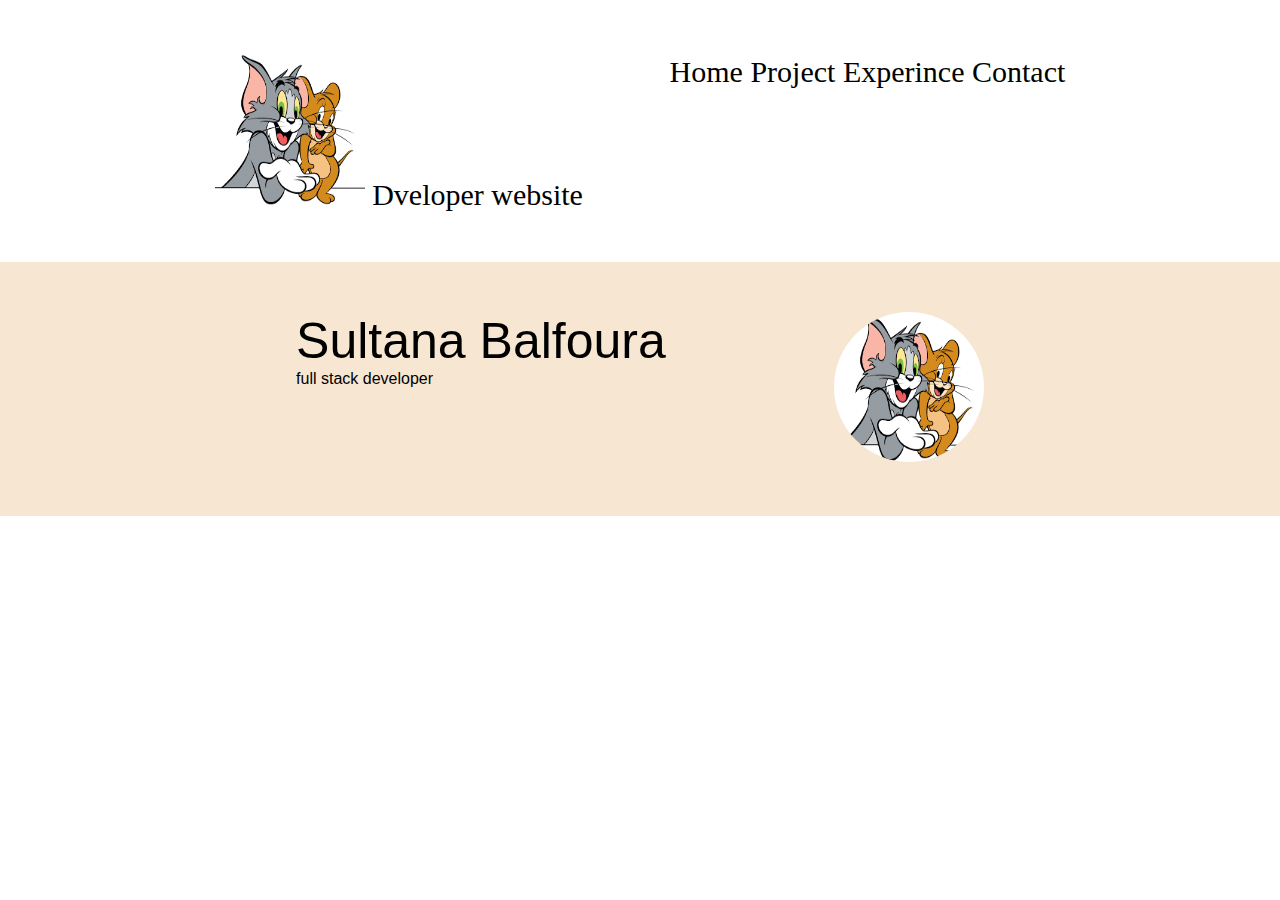
<file: Day02/index.html>
<!DOCTYPE html>
<html lang="en">
<head>
    <meta charset="UTF-8">
    <meta name="viewport" content="width=device-width, initial-scale=1.0">
    <link rel="stylesheet" href="./Assets/CSS/index.css">
    <title>Hello world</title>
</head>
<body>
    <div class="sec-1">
        <div class="nav container">
            <div class="logo">
                <img src="./Assets/image/download.png" alt="logo">
                Dveloper website
            </div>
            <div class="links">
                <a href="">Home </a>
                <a href="">Project</a>
                <a href="">Experince</a>
                <a href="">Contact</a>
            </div>
        </div> 
    </div>
    <div class="sec-2">
        <div class="sec-2-flx container">
            <div class="text">
                Sultana Balfoura
                <p class="small">full stack developer</p>
            </div>
            <div class="personal"><img src="./Assets/image/download.png" alt=""></div>
        </div>
    </div>

</body>
</html>
</file>
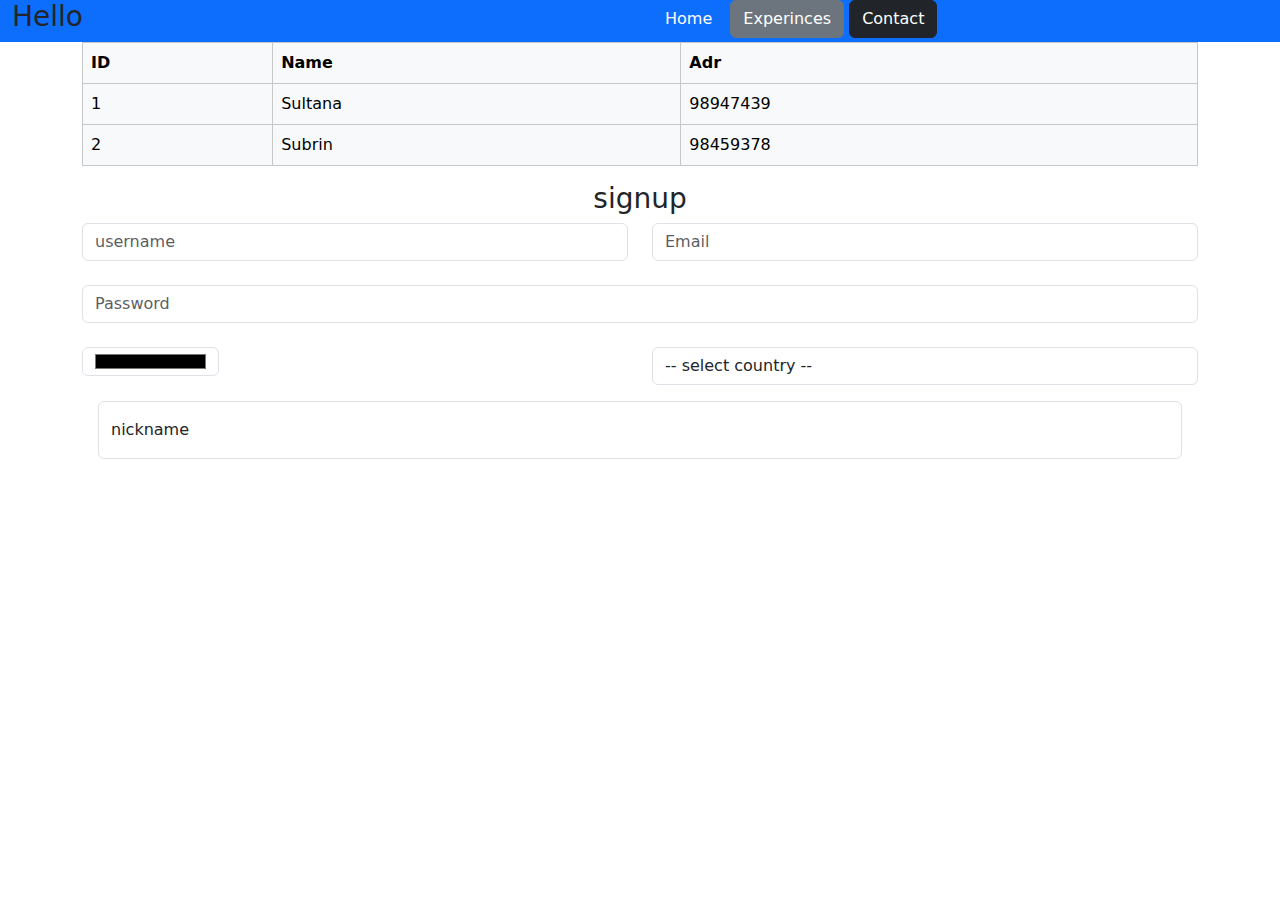
<file: day04/index.html>
<!DOCTYPE html>
<html lang="en">
<head>
    <meta charset="UTF-8">
    <meta name="viewport" content="width=, initial-scale=1.0">
    <link rel="stylesheet" href="./Assets/CSS/bootstrap.min.css">
    <title>Document</title>
</head>
<body>
    <div class="container-fluid bg-primary">
        <div class="row">
            <div class="col">
                <h3>Hello</h3>
            </div>
            <div class="col">
                <a href="" class="btn btn-primary">Home</a>
                <a href="" class="btn btn-secondary">Experinces</a>
                <a href="" class="btn btn-dark">Contact</a>
            </div>
        </div>
    </div>
    <div class="container">
        <table class="table table-bordered table-hover table-light">
            <thead>
                <th>ID</th>
                <th>Name</th>
                <th>Adr</th>
            </thead>
            <tbody>
                <tr>
                    <td>1</td>
                    <td>Sultana</td>
                    <td>98947439</td>
                </tr>
                <tr>
                    <td>2</td>
                    <td>Subrin</td>
                    <td>98459378</td>
                </tr>
            </tbody>
        </table>
    </div>
    <div class="container">
        <form action="">
            <h3 class="text-center">signup</h3>
            <div class="row">
                <div class="col">
                    <input type="text" class="form-control" placeholder="username" >
                </div>
                <div class="col">
                    <input type="email" class="form-control" placeholder="Email">
                </div>
            </div>
            <div class="row">
                <div class="col gy-4">
                    <input type="password" class="form-control" placeholder="Password">
                </div>
            </div>
            <div class="row">
                <div class="col gy-4">
                    <input type="color" class="form-control w-25 h-75">
                </div>
                <div class="col gy-4">
                    <select name="country" id="" class="form-control">
                        <option value="">-- select country --</option>
                        <option value="Oman">Oman</option>
                        <option value="UAE">UAE</option>
                        <option value="SA">SA</option>
                    </select>
                </div>
            </div>
            <div class="row">
                <div class="col m-3">
                    <div class="form-floating">
                        <input type="text" class="form-control" id="nickname" placeholder="nickname">
                        <label for="nickname">nickname</label>
                    </div>
                </div>
            </div>
        </form>
    </div>
    <script src="./Assets/js/bootstrap.bundle.min.js"></script>
</body>
</html>
</file>
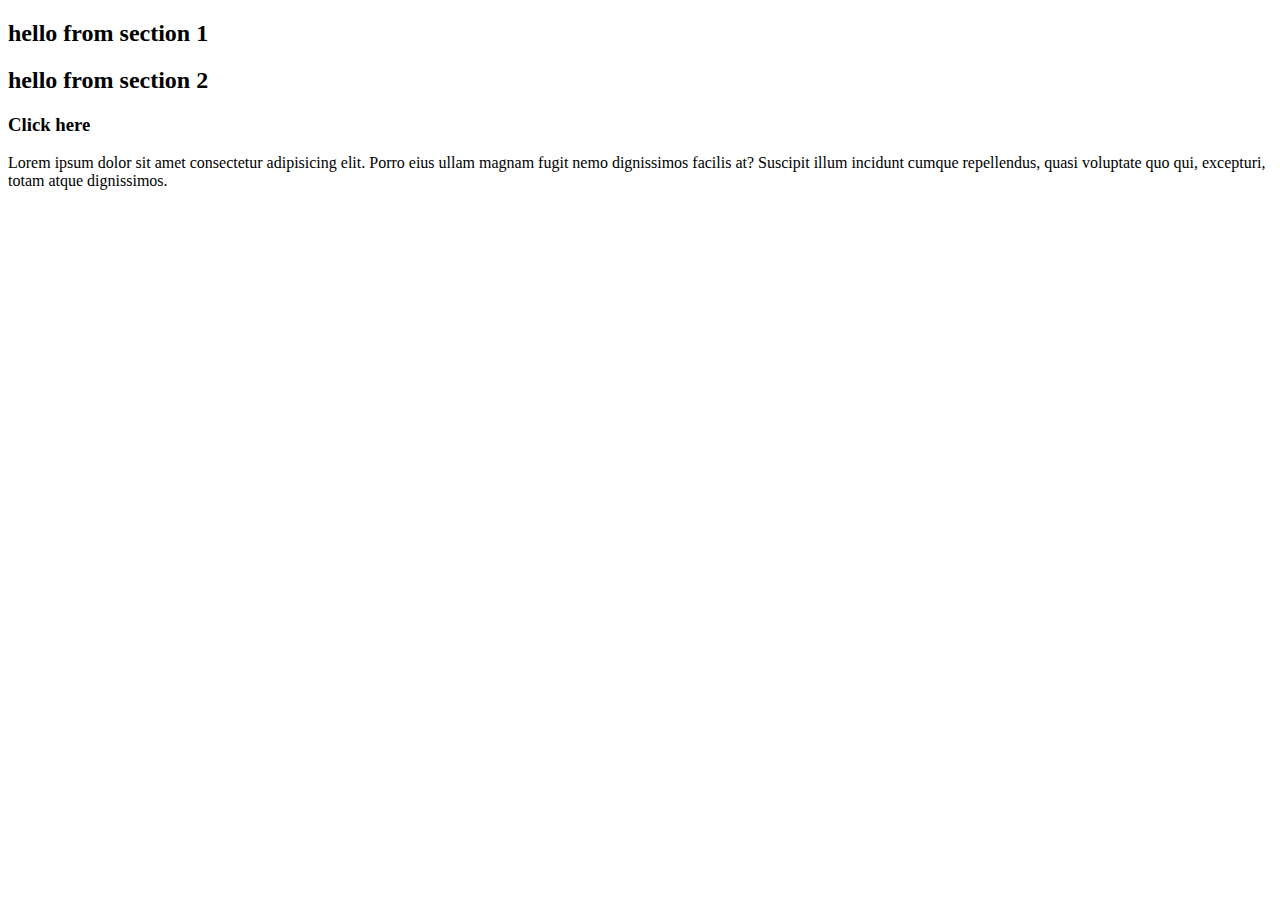
<file: Day05/index.html>
<!DOCTYPE html>
<html lang="en">
<head>
    <meta charset="UTF-8">
    <meta name="viewport" content="width=device-width, initial-scale=1.0">
    <title>JavaScript</title>
</head>
<body>
    <div class="nav">
        <div class="sec sec-1">
            <h2>hello from section 1</h2>
        </div>
        <div class="sec section-2">
            <h2>hello from section 2</h2>
        </div>
    </div>
    <div id="main">
        <h3 class="hhh">Click here </h3>
        <p>Lorem ipsum dolor sit amet consectetur adipisicing elit. Porro eius ullam magnam fugit nemo dignissimos facilis at? Suscipit illum incidunt cumque repellendus, quasi voluptate quo qui, excepturi, totam atque dignissimos.</p>
    </div>
    <script src="./Assets/js/index.js"></script>
</body>
</html>
</file>
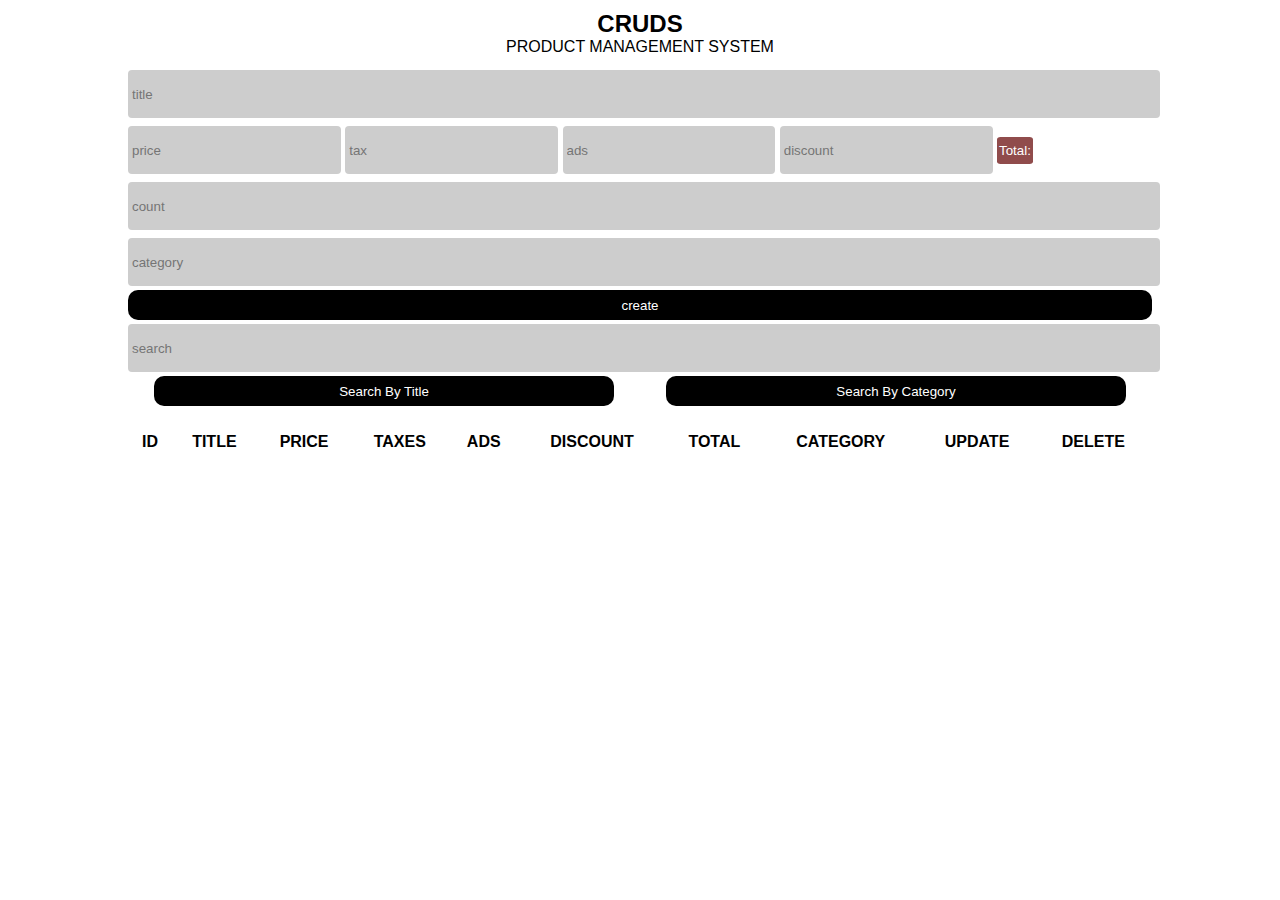
<file: Day06/index.html>
<!DOCTYPE html>
<html lang="en">
<head>
    <meta charset="UTF-8">
    <meta name="viewport" content="width=device-width, initial-scale=1.0">
    <link rel="stylesheet" href="./assets/css/index.css">
    <title>CRUDS</title>
</head>
<body>
    <div class="container">
        <div class="head">
            <h2>cruds</h2>
            <p>product management system</p>
        </div>

        <div class="input">
            <input type="text" id="title" placeholder="title">
            <div class="price">
                <input onkeyup="getTotal()" type="number" id="price" placeholder="price">
                <input onkeyup="getTotal()" type="number" id="tax" placeholder="tax">
                <input onkeyup="getTotal()" type="number" id="ads" placeholder="ads">
                <input onkeyup="getTotal()" type="number" id="discount" placeholder="discount">
                <small id="total"></small>
            </div>
            <input type="number" id="count" placeholder="count">
            <input type="text" id="category" placeholder="category">
            <button id="submit"> create </button>
        </div>

        <div class="output">
            <input onkeyup="searchData(this.value)" type="text" id="search" placeholder="search">
            
            <div class="search">
                <button onclick="getSearchMood(this.id)" id="searchTitle"> Search By Title</button>
                <button onclick="getSearchMood(this.id)" id="searchcat"> Search By Category</button>
            </div>
        </div>

        <div id="deleteAll">

        </div>
        
        <table>
            <thead>
                <th>ID</th>
                <th>Title</th>
                <th>price</th>
                <th>taxes</th>
                <th>ads</th>
                <th>discount</th>
                <th>Total</th>
                <th>category</th>
                <th>update</th>
                <th>delete</th>
            </thead>
            <tbody id="tbody">
                <!-- <td>1</td>
                <td>samsuge</td>
                <td>2334</td>
                <td>20</td>
                <td>234</td>
                <td>34</td>
                <td>290</td>
                <td>phone</td>
                <td><button id="update"> update </button></td>
                <td><button id="delete"> delete </button></td> -->
            </tbody>
        </table>
    </div>


    <script src="./assets/js/index.js"></script>
</body>
</html>
</file>
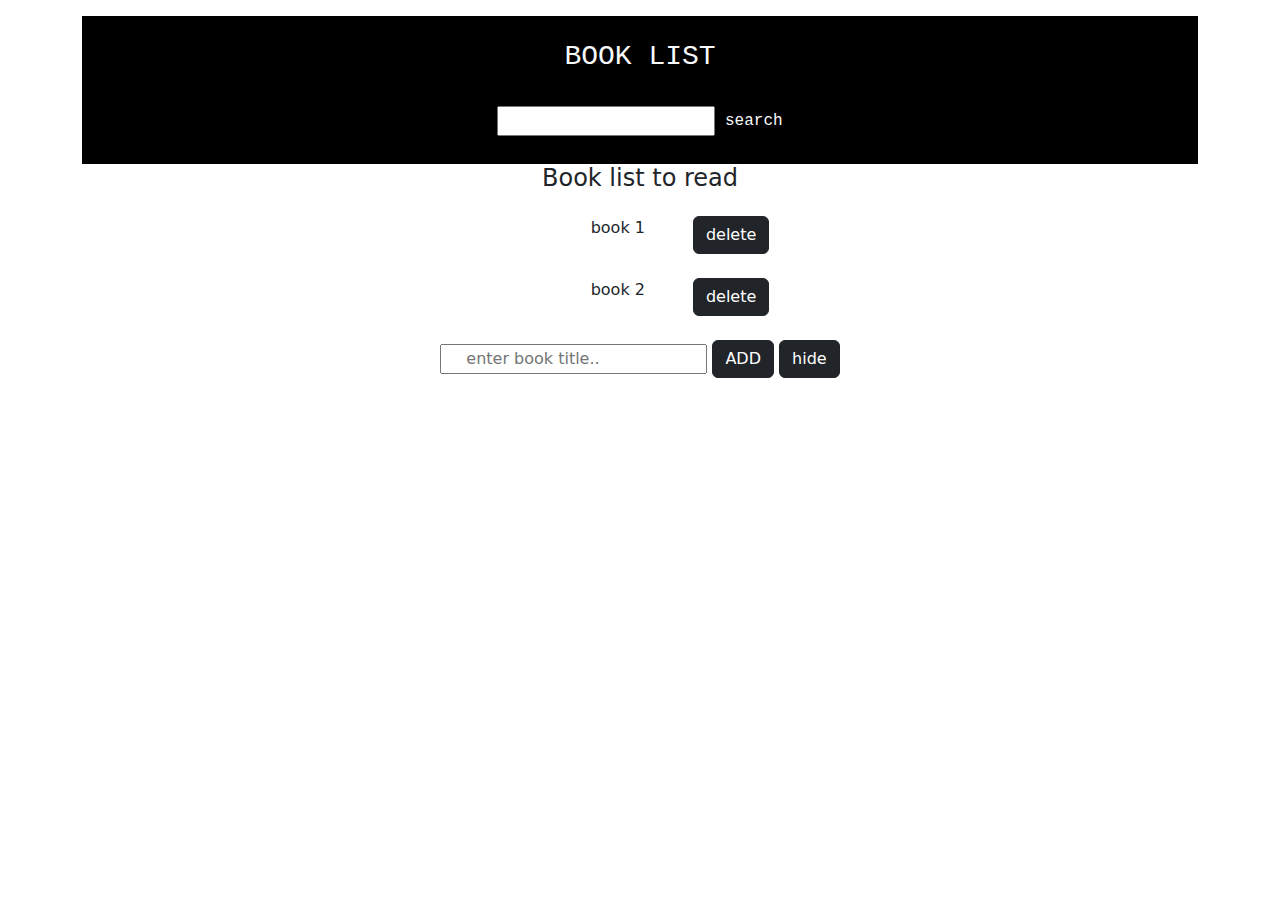
<file: Day07/index.html>
<!DOCTYPE html>
<html lang="en">
<head>
    <meta charset="UTF-8">
    <meta name="viewport" content="width=device-width, initial-scale=1.0">
    <link rel="stylesheet" href="./assets/css/bootstrap.min.css">
    <link rel="stylesheet" href="./assets/css/index.css">
    <title>Book System</title>
</head>
<body>
    <div class="container text-center my-3 ">
        <div class="font-monospace bg-black text-light pb-1 ">
            <div class="py-4">
                <h3>BOOK LIST</h3>
            </div>
            <div class="mb-4">
                <input type="text" id="search" >
                <label for="search"> search</label>
            </div>
        </div>
        <div class="">
            <h4>Book list to read</h4>
            <ul id="booklist">
                <li class="d-flex align-content-center justify-content-center px-5 my-4" id="lilist">
                    <span class="mx-5">book 1</span>
                    <span class="btn btn-dark" id="deletebtn"> delete </span>
                    <!-- <span>Book 1</span>
                    <span class="btn btn-dark "> Delete</span> -->
                </li>
                <li class="d-flex align-content-center justify-content-center px-5 my-4" id="lilist">
                    <span class="mx-5">book 2</span>
                    <span class="btn btn-dark" id="deletebtn"> delete </span>
                    <!-- <span>Book 1</span>
                    <span class="btn btn-dark "> Delete</span> -->
                </li>
            </ul>
        </div>
        <div class="add px-4">
            <input type="text" id="bookname" class="px-4 w-25" placeholder="enter book title..">
            <button class="btn btn-dark" id="addbtn"> ADD </button>
            <button class="btn btn-dark" id="hide"> hide </button>
        </div>
    </div>
    
    <script src="./assets/js/index.js"></script>
    <script src="./assets/js/bootstrap.min.js"></script>
</body>
</html>
</file>
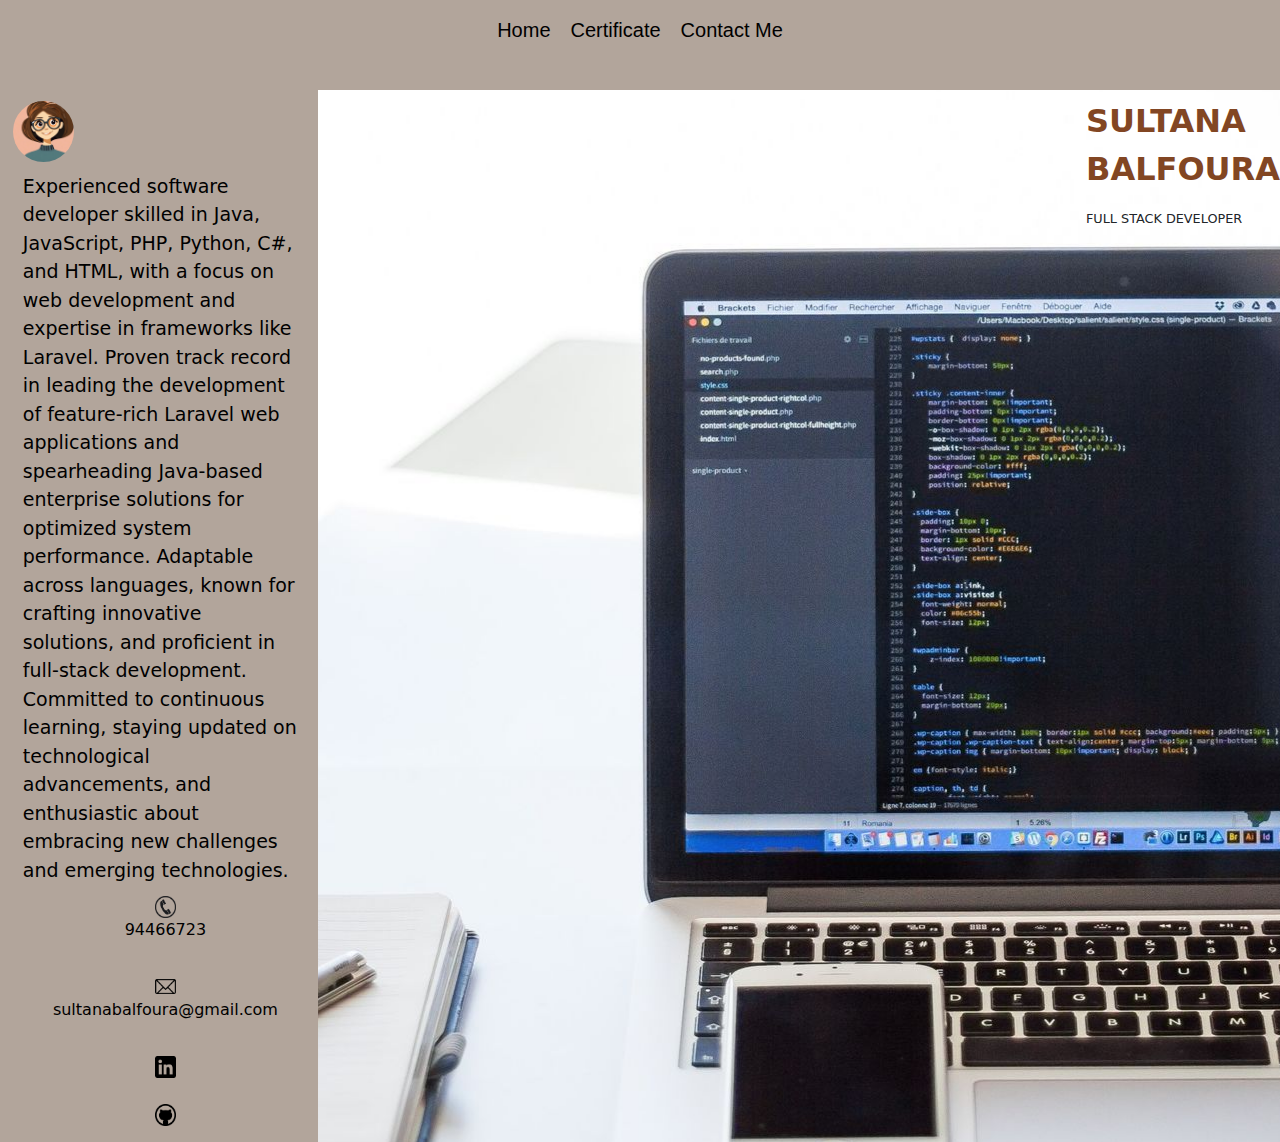
<file: portfolio/index.html>
<!DOCTYPE html>
<html lang="en">
<head>
    <meta charset="UTF-8">
    <meta name="viewport" content="width=device-width, initial-scale=1.0">
    <link rel="stylesheet" href="./Assets/CSS/index.css">
    <link rel="stylesheet" href="./Assets/CSS/header.css">
    <link rel="stylesheet" href="./Assets/CSS/bootstrap.min.css">
    <title>Home</title>
</head>
<body>
    <header class="sec-1">
        <div class="containr">
            
            <div class="nav">
                <a href="./index.html">Home</a>
                <a href="./Certificate.html">Certificate</a>
                <a href="./contact.html">Contact Me</a>
            </div>
        </div>
    </header>

    <div class="sec-2">
            <div class="profile ">
                <div class="logo"><br>
                    <img src="./Assets/image/111.png" alt="logo">
                </div>
                <div class="intro">
                    <p>Experienced software developer skilled in Java,
                        JavaScript, PHP, Python, C#, and HTML, with a
                        focus on web development and expertise in
                        frameworks like Laravel. Proven track record in
                        leading the development of feature-rich Laravel
                        web applications and spearheading Java-based
                        enterprise solutions for optimized system
                        performance. Adaptable across languages, known
                        for crafting innovative solutions, and proficient in
                        full-stack development. Committed to continuous
                        learning, staying updated on technological
                        advancements, and enthusiastic about embracing
                        new challenges and emerging technologies.</p>
                </div>
                <div class="personal-info">
                    <dl>
                        <dt> <a href=""> <img src="./Assets/image/phone.png" alt=""></a></dt>
                        <dd> 94466723 </dd>
                        <br>
                        <dt><img src="./Assets/image/email.png" alt=""></dt>
                        <dd> sultanabalfoura@gmail.com </dd>
                        <br>
                        <dt class="in"><a href="https://www.linkedin.com/in/sultana-balfoura-5a0572225/"><img src="./Assets/image/linkedin.png" alt=""></a></dt>
                        <br><br>
                        <dt><a href="https://github.com/sultanabalfoura"> <img src="./Assets/image/github.png" alt=""></a></dt>
                    </dl>
                </div>
            </div> 
            <div class="bg col">
                    <p class="name">SULTANA BALFOURA</p>
                    <p class="major">FULL STACK DEVELOPER</p>
            </div>
        </div>





    <!-- <br><br><br>
    <div class="row profile ">
        <div class="col logo ">
            <img src="./Assets/image/111.png" alt="logo">
            <p>Experienced software developer skilled in Java,
                JavaScript, PHP, Python, C#, and HTML, with a
                focus on web development and expertise in
                frameworks like Laravel. Proven track record in
                leading the development of feature-rich Laravel
                web applications and spearheading Java-based
                enterprise solutions for optimized system
                performance. Adaptable across languages, known
                for crafting innovative solutions, and proficient in
                full-stack development. Committed to continuous
                learning, staying updated on technological
                advancements, and enthusiastic about embracing
                new challenges and emerging technologies.</p>
        </div>
        <div class="row personal-info">
            <dl>
                <dt> <a href=""> <img src="./Assets/image/phone.png" alt=""></a></dt>
                <dd> 94466723 </dd>
                <br>
                <dt><img src="./Assets/image/email.png" alt=""></dt>
                <dd> sultanabalfoura@gmail.com </dd>
                <br>
                <dt class="in"><a href="https://www.linkedin.com/in/sultana-balfoura-5a0572225/"><img src="./Assets/image/linkedin.png" alt=""></a></dt>
                <br><br>
                <dt><a href="https://github.com/sultanabalfoura"> <img src="./Assets/image/github.png" alt=""></a></dt>
              </dl>
        </div>
    </div>
    <div class="row">
        <div class="row bg">
            <p class="name">SULTANA BALFOURA</p>
                <p class="major">FULL STACK DEVELOPER</p>
        </div>
    </div> -->






    

    <script src="./Assets/js/bootstrap.min.js"></script>
</body>
</html>
</file>
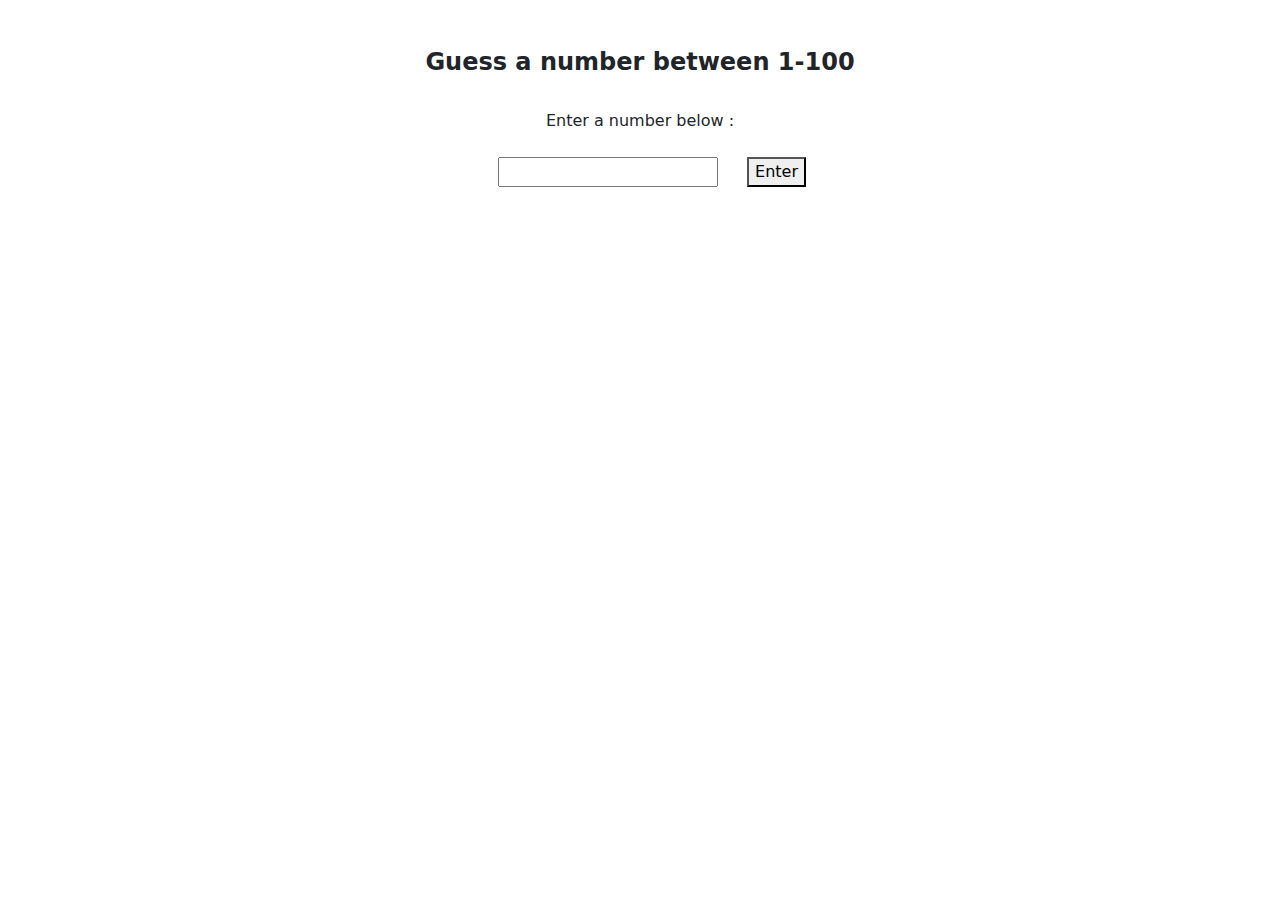
<file: Random Generated Guessing Game /index.html>
<!DOCTYPE html>
<html lang="en">
<head>
    <meta charset="UTF-8">
    <meta name="viewport" content="width=device-width, initial-scale=1.0">
    <link rel="stylesheet" href="./assets/css/bootstrap.min.css">
    <title>Random Generated Guessing Game</title>
</head>
<body>
    <div class="container mt-5 text-center">
       <h4 class="fw-bold ">Guess a number between 1-100</h4>
        <label for="number" id="output" class="py-4"> Enter a number below : </label><br>
        <input type="number" id="num" class="numGues px-2 mx-4">
        <button id="enter" class="">Enter</button>
    </div>

    <script src="./assets/js/index.js"></script>
    <script src="./assets/js/bootstrap.min.js"></script>
</body>
</html>
</file>
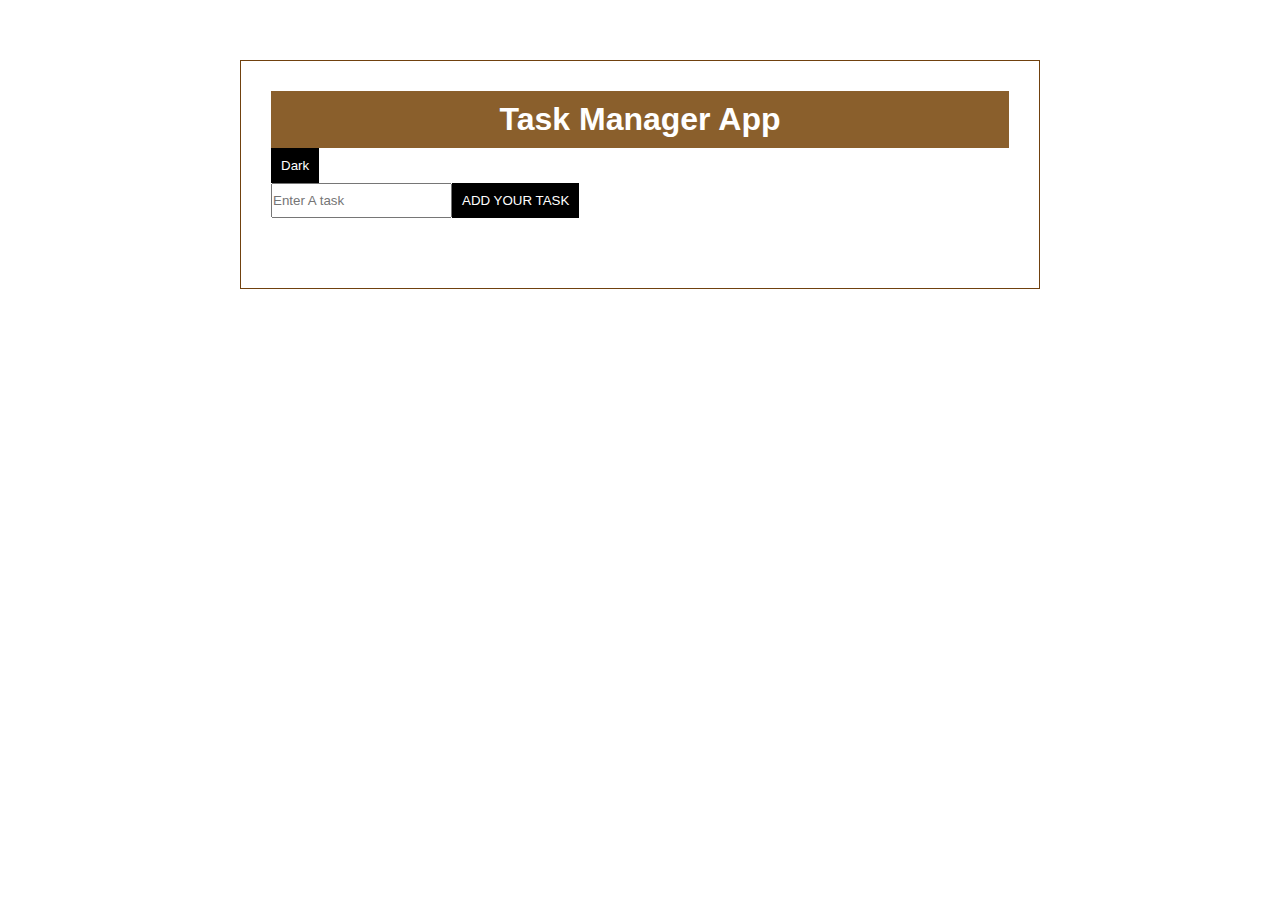
<file: TimeMangementSystem/index.html>
<!DOCTYPE html>
<html lang="en">
<head>
    <meta charset="UTF-8">
    <meta name="viewport" content="width=device-width, initial-scale=1.0">
    <link rel="stylesheet" href="./assets/css/style.css"/>
    <title>FOR TASK</title>
</head>
<body>
    <main class="container">
        <header>
            <h1>Task Manager App</h1>
            <button id="dark">Dark</button>
        </header>
        <div><form id="task-form">
<input type="text" id="Task-input" placeholder="Enter A task"/>
<button type="submit">ADD YOUR TASK</button>
        </form>
    <ul id="task-list">
        <!-- <li>task1</li>
        <li>task2</li>
        <li>task3</li>
        <li>task4</li>
        <li>task5</li>
        <li>task6</li> -->
    </ul>
    </div>
    </main>
    <script src="./assets/js/index.js"></script> 
    <script>
        var dark= document.getElementById("dark");
        dark.onclick = function(){
            document.body.classList.toggle("dark-theme");
            if(document.body.classList.contains("dark-theme")){
                dark.style.color = "black";
                dark.style.backgroundColor ="white";
            }else{
                dark.style.color = "black";
            }
        }
    </script> 
</body>
</html
</file>
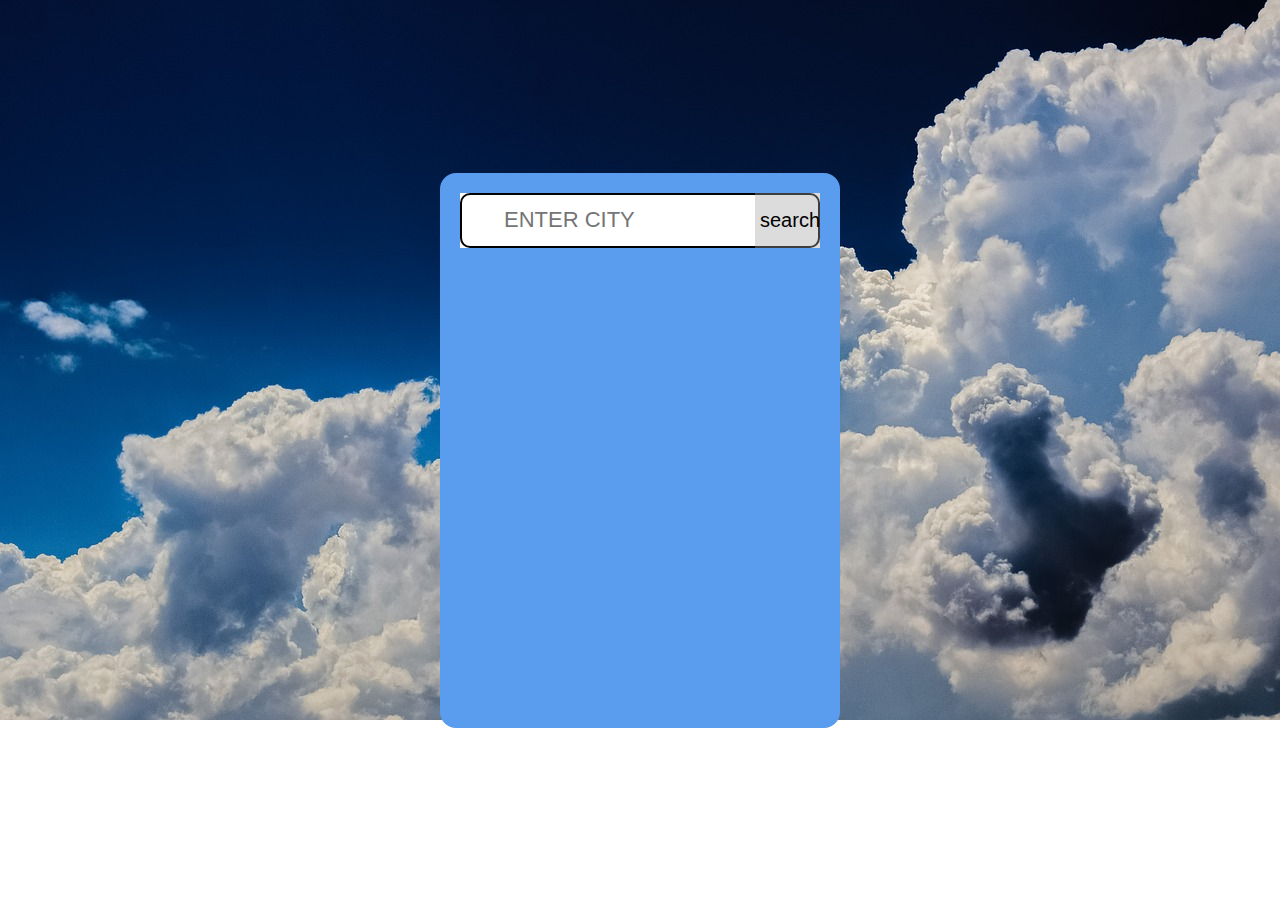
<file: WeatherAPI/index.html>
<!DOCTYPE html>
<html lang="en">
<head>
    <meta charset="UTF-8">
    <meta name="viewport" content="width=device-width, initial-scale=1.0">
    <link rel="stylesheet" href="./assets/css/index.css">
    <title>Weather</title>
</head>
<body>
    <div class="container">
        <div class="search-box">
            <input type="text" placeholder="Enter City ">
            <button class="bx bx-search">search</button>
        </div>
        <div class="weather-box">
            <div class="box">
                <div class="info-weather">
                    <div class="weather">
                        <p class="temp"> <span>°C</span></p>
                        <p class="desc"></p>
                    </div>
                </div>
            </div>
        </div>
        <div class="weather-details">
            <div class="hum">
                <div class="text">
                    <div class="info-hum">
                        <span>0%</span>
                    </div>
                    <p>Humidity</p>
                </div>
            </div>
            <div class="wind">
                <div class="text">
                    <div class="info-wind">
                        <span>0k/h</span>
                    </div>
                    <p>wind speed</p>
                </div>
            </div>
        </div>
    </div>

    <script src="./assets/js/index.js"></script>
</body>
</html>
</file>
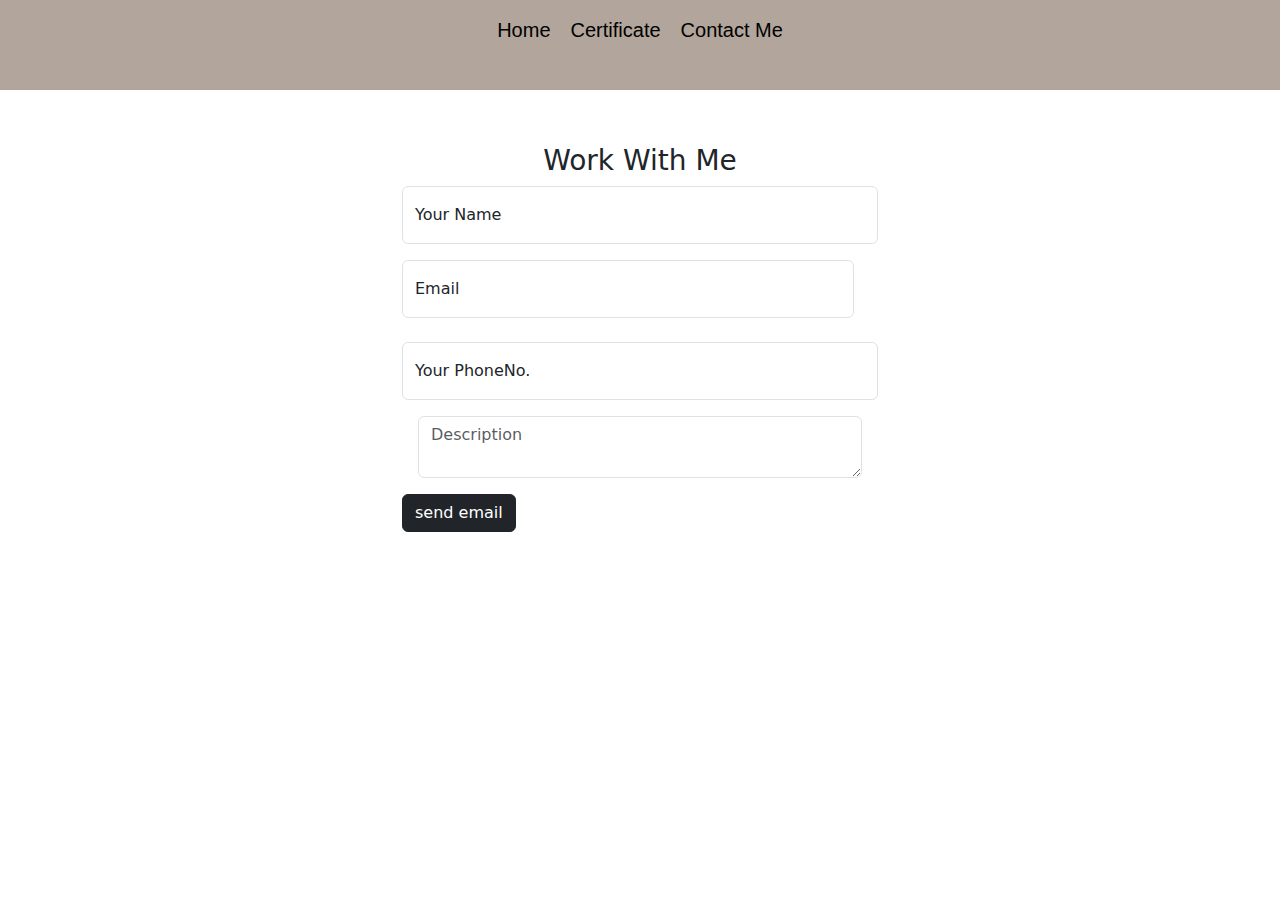
<file: portfolio/contact.html>
<!DOCTYPE html>
<html lang="en">
<head>
    <meta charset="UTF-8">
    <meta name="viewport" content="width=device-width, initial-scale=1.0">
    <link rel="stylesheet" href="./Assets/CSS/bootstrap.min.css">
    <link rel="stylesheet" href="./Assets/CSS/header.css">
    
    <title>Contact Me</title>
</head>
<body>
    <header class="sec-1">
        <div class="containr">
            <div class="nav">
                <a href="./index.html">Home</a>
                <a href="./Certificate.html">Certificate</a>
                <a href="./contact.html">Contact Me</a>
            </div>
        </div>
    </header>
    <br><br><br><br><br><br>
    <div class="containr cont-div">
        <form action="" >
            
            <h3 class="text-center">Work With Me </h3>
            <div class="row">
                <div class="col">
                    <div class="form-floating">
                        <input type="text" id="name" class="form-control" placeholder="Your Name" >
                        <label for="name"> Your Name </label>
                    </div>
                </div>
                <div class="row">
                    <div class="col gy-3">
                        <div class="form-floating">
                            <input type="email" id="email" class="form-control" placeholder="Email">
                            <label for="email"> Email </label>
                    </div>
                    </div>
                </div>
            </div>
            <div class="row">
                <div class="col gy-4">
                    <div class="form-floating">
                        <input type="number" id="phone" class="form-control" placeholder="Your PhoneNo.">
                        <label for="phone"> Your PhoneNo. </label>
                    </div>
                </div>
            </div>
            
            <div class="row">
                <div class="col m-3">
                        <textarea class="form-control" id="description" placeholder="Description"></textarea>
                </div>
            </div>
            <div class="row">
                <div >
                    <button class="btn btn-dark">
                        send email 
                    </button>
                    
                </div>
            </div>
        </form>
    </div>
</body>
</html>
</file>
<file: Day02/Assets/CSS/index.css>
*{
    margin: 0;
    padding:0;
}
.sec-1{
    /* margin: 80%; */
    background-color: #fff;
    font-size: 30px;
    color: #000000;
    padding-top: 5px;
}
.sec-1 img{
    height: 150px;
    width: 150px;
}
.container{
    margin: auto;
    display: flex;
    justify-content: space-evenly;
    width: 80%;
    padding: 50px;

}
/* .links{
    margin-left: 400px;
    margin-top: 5px;
} */
a{
    text-decoration: none;
    color:#000000;
}
.sec-2{
    background-color: #f7e7d2;
    width: 100%;
    height: 50%;
}
.personal img{
    width: 150px;
    height: 150px;
    border-radius: 50%;
}
.text{
    
    font-size: 50px;
    font-family: 'Lucida Sans', 'Lucida Sans Regular', 'Lucida Grande', 'Lucida Sans Unicode', Geneva, Verdana, sans-serif;
}
.small{
    font-size: 16px;
}
</file>
<file: Day06/assets/css/index.css>
*{
    margin: 0%;
    padding: 0%;
}
body{
    font-family: 'Lucida Sans', 'Lucida Sans Regular', 'Lucida Grande', 'Lucida Sans Unicode', Geneva, Verdana, sans-serif;
}
.container{
    width: 80%;
    margin: auto;
}
.head{
    text-align: center;
    text-transform: uppercase;
    margin: 10px 0px;
}
input{
    width: 100%;
    height: 40px;
    outline: none;
    border: none;
    margin: 4px 0px;
    border-radius: 4px;
    padding: 4px;
    background-color: #cdcdcd;
}
input:focus{
    transform: scale(1.1);
}
.price input{
    width:20%;
}
#total{
    background-color: #904c4c;
    color:#ffff;
    padding: 6px 2px;
    border-radius: 10%;
}
#total::before{
    content: 'Total: ';
}
button{
    width:100%;
    height: 30px;
    border: none;
    background-color: #000;
    color:#fff;
    border-radius: 10px;
}
button:hover{
    background-color: #8b8b8b;
    color:#000;
}
#deleteAll{
    margin: 20px 0px;
    
}
.search{
    display: flex;
    justify-content: space-around;
}
.search button{
    width: 45%;
}
table{
    width: 100%;
    text-align: center;
    margin: 10px 0px;
}
table th{
    text-transform: uppercase; 
}
td,th{
    padding: 5px;
}
</file>
<file: Day07/assets/css/index.css>
#booklist li{
    list-style: none;
    display: flex;
    justify-content: space-between;
    gap: 10;
    flex-direction: row;
    align-content: center;
}
</file>
<file: portfolio/Assets/CSS/index.css>
/* .logo{
    width:40%;
    height: 100%;
} */

.logo p{
    /* display: inline; */
    justify-content: space-around;
    padding-bottom: 30%;
    color: #824623;
    font-size: 1.4rem;
    font-family: "cursive";
}
.logo img{

    height: 20%;
    width: 20%;
    border-radius: 50%;
}
.sec-2{
    display:flex;
    justify-content: space-between;
    width: 100%;
}
 .profile{
    padding-top:6%;
    padding-left: 1%;
    height: 130%;
    width: 40%;
    background-color: #B2A59B;
    padding-bottom: 0%;
    
}
.intro p{
    padding:0%; 
    margin:10px;
    color:#000000;
    font-size: 19px;
    width: 90%;
    height: 40%;
} 
.personal-info{
    text-align: center;
    /* padding-top: 15%; */
    color: #000000;
}
.personal-info img{
    width: 7%;
    height: 7%;
}
.personal-info dt{
    display: inline;
    justify-content:space-evenly ;
}
.personal-info a{
    /* text-decoration: none; */
    color:#ffd7b3;
}
.bg{
    background-image: url("../image/bg.png");
    padding-left:60%;
    padding-bottom: 10%;
    background-position: 40%  15%;
}
.bg p{
    justify-content: right;
}
.name{
    padding-top: 50%;
    color: #824623;
    font-weight: bold;
    font-size: 2em;
}
.major{
    font-size:0.8em ;
}
</file>
<file: portfolio/Assets/CSS/header.css>
header {
  background-color: #B2A59B;
  justify-content: center;
  font-size: 30px;
  color: #ffffff;
  position: fixed;
  padding-top: 5px;
  width: 100%;
  height: 10%;
}

.containr {
  margin: auto;
  width: 90%;
  padding: auto;
  display: flex;
  align-items: center;
  justify-content: space-evenly;
}
.containr a {
  color: #000;
  text-decoration: none;
  padding: 10px;
  font-size: 20px;
  font-family: "Trebuchet MS", "Lucida Sans Unicode", "Lucida Grande", "Lucida Sans", Arial, sans-serif;
}/*# sourceMappingURL=header.css.map */
</file>
<file: TimeMangementSystem/assets/css/style.css>
*{
    margin: 0;
    padding: 0;
    box-sizing: border-box;
    list-style: none;
    font-family: 'Lucida Sans', 'Lucida Sans Regular', 'Lucida Grande', 'Lucida Sans Unicode', Geneva, Verdana, sans-serif;

}
:root{
    --primary-color : #fff;
    --secondary-color : #000;
    
}
.dark-theme{
    --primary-color : #000;
    --secondary-color : #fff;
}

body {
    /* background-color: rgba(1, 1, 1, 0.615); */
    background-color: var(--primary-color);
    background-repeat: no-repeat;
    background-size: cover;  
    background-position: center; 
    background-repeat: no-repeat;

}

.container {
    max-width: 800px;
    margin: 60px auto;
    padding: 30px;
    border: 1px solid #70410e;
}

h1 {
    background-color: #774509db;
    color: var(--primary-color);
    text-align: center;
    padding: 10px 0;
}

form {
    display: flex;
    margin-bottom: 40px;
}

.task-item{
    max-width: 260px;
    height: 25px;
    margin: 5px 0;
    background-color: var(--primary-color);
    border-radius: 5px;
    cursor: pointer;
    padding-left: 10px;
    padding-top: 3px;
    animation: animateIn 0.3s ease;
}

@keyframes animateIn {
    0%{
        opacity: 0;
        transform: translateX(-100px);
    }
    100%{
        opacity: 1;
        transform: translateX(0);
    }
}

.completed{
    text-decoration: line-through;
    background-color: rgba(146, 151, 120, 0.729);
}

button {
    padding: 10px;
    background-color:var(--secondary-color);
    color: var(--primary-color);
    border: none;
    cursor: pointer;
}

button:hover {
    background-color: #ffffff6c;
}

ul {
    list-style-type: none;
    padding: 0;
}

li {
    background-color: #700a0add;
    margin-bottom: 5px;
    padding: 10px;
    border-radius: 20px;
    color :var(--secondary-color );
}

li:hover {
    background-color: #604040;
}
</file>
<file: WeatherAPI/assets/css/index.css>
*{
    margin: 0%;
    padding: 0%;
    box-sizing: border-box;
    font-family: 'Franklin Gothic Medium', 'Arial Narrow', Arial, sans-serif;
}

body{
    display: flex;
    justify-content: center;
    align-items: center;
    min-height: 100vh;
    background: url('../img/bg.jpg');
    background-repeat: no-repeat;
}
.container{
    position: relative;
    width: 400px;
    height: 555px;
    background: #5a9cee;
    border-radius: 16px;
    padding: 20px;
    color: #fff;
}
.search-box{
    position: relative;
    width: 100%;
    height: 55px;
    background: #fff;
    display: flex;
    align-items: center;
}
.search-box input{
    position: absolute;
    width: 100%;
    height: 100%;
    background: transparent;
    border: 2px solid black;
    outline: none;
    border-radius: 10px;
    font-size: 22px;
    color:#000;
    font-weight: 500;
    text-transform: uppercase;
    padding: 0 40px 0 42px;
}
.search-box button{
    position: absolute;
    right: 0;
    width: 40px;
    height: 100%;
    background: #a4a4a461;
    border: none;
    outline: none;
    font-size: 20px;
    color :#000;
    padding: 0 60px 0 5px;
    cursor: pointer;
}
.weather-box{
    text-align: center;
    margin: 40px 0;
}
.weather-box,
.weather-details{
    visibility: hidden;
}
.weather-box.active,
.weather-details.active{
    visibility: visible;
}
.weather-box .temp{
    position: relative;
    font-size: 64px;
    line-height: 1;
    font-weight: 700;
    margin: 20px 0 6px -30px;
}
.weather-box .temp span{
    position: absolute;
    font-size: 24px;
    margin-left:4px ;
}
.weather-box .desc{
    font-size: 22px;
    font-weight: 500;
    text-transform: capitalize;
}
.weather-details{
    position: absolute;
    bottom: 40px;
    left: 0;
    width: 100%;
    padding: 0 20px;
    display: flex;
}
.weather-details .hum,
.weather-details .wind{
     display: flex;
     align-items: center;
     width: 50%;
}
.weather-details .hum{
    padding-left: 20px;
    justify-content: flex-start;
}
.weather-details .wind{
    padding-left: 20px;
    justify-content: flex-end;
}
.weather-details{
    font-size: 56px;
    margin-right: 10px;
}
.weather-details span{
    display: inline-block;
    font-size: 22px;
    font-weight: 500;
}
.weather-details p{
    font-size: 14px;
    font-weight: 500;
}
</file>
